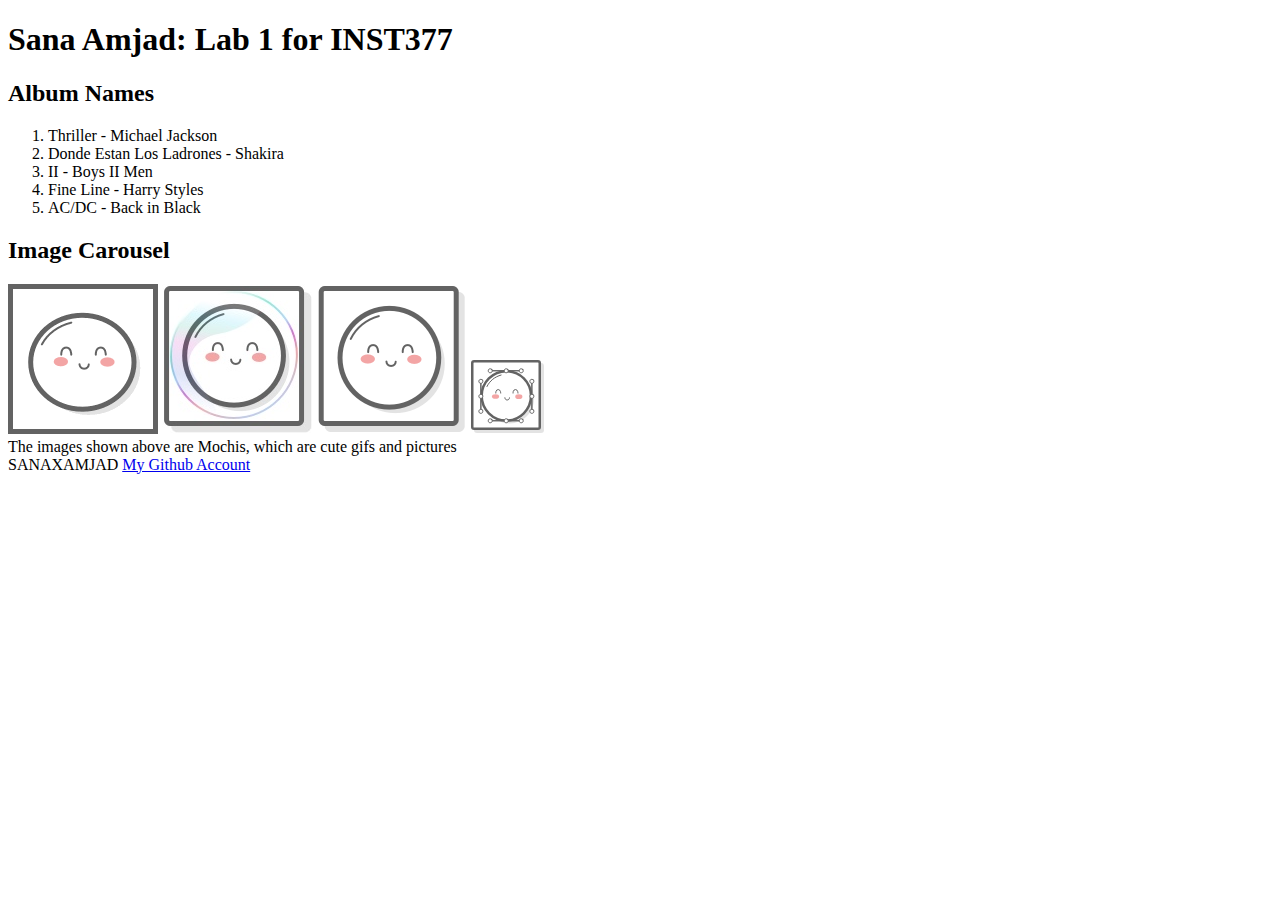
<file: client/lab_1/index.html>
<!DOCTYPE html>
<html lang="en">
   <style>
  * {
  box-sizing: border-box;
  }

  .column {
  float: left;
  width: 22%;
  padding: 10px;
  }

  /* Clearfix (clear floats) */
  .row::after {
  content: "";
  clear: both;
  display: flex;
  }
  </style>
  <title>Page Title</title>
</head>
<body>
  <h1>Sana Amjad: Lab 1 for INST377</h1>
  <h2>Album Names</h2>
  <ol>
    <li>Thriller - Michael Jackson</li>
    <li>Donde Estan Los Ladrones - Shakira</li>
    <li>II - Boys II Men</li>
    <li>Fine Line - Harry Styles</li>
    <li>AC/DC - Back in Black </li>
  </ol>

  <h2>Image Carousel</h2>
  <div class="container">
    <img src="images/mochi.gif" alt="mochi.gif">
    <img src="images/mochi.jpg" alt="mochi.jpg">
    <img src="images/mochi.png" alt="mochi.png">
    <img src="images/mochi.svg" alt="mochi.svg">
  </div>The images shown above are Mochis, which are cute gifs and pictures<br>
  SANAXAMJAD <a href="https://github.com/sanaxamjad/INST377-Lab-Work">My Github Account</a><br>
</body>
</html>
</file>
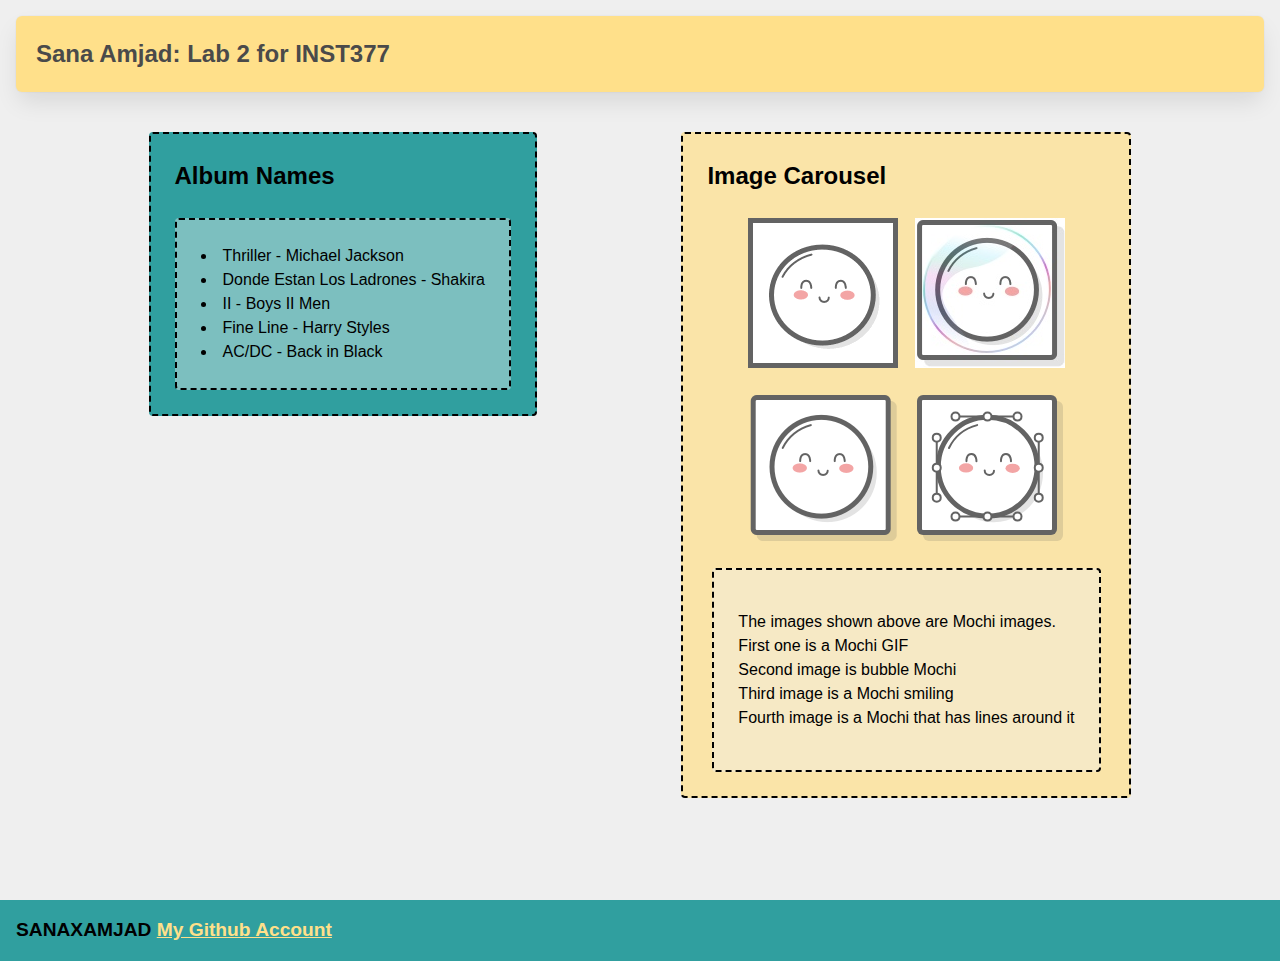
<file: client/lab_2/index.html>
<html lang="en">
<head>
  <meta charset="UTF-8">
  <meta http-equiv="X-UA-Compatible" content="IE=edge">
  <meta name="viewport" content="width=device-width, initial-scale=1.0">
  <title>Sana Amjad Lab 2</title>
  <link rel="stylesheet" href="style.css">
</head>
<body>
  <div class="wrapper">
    <header class="header"><h1>Sana Amjad: Lab 2 for INST377</h1>
  </header>
    <div class="container">
    <div class="left_section box">
  <h2>Album Names</h2>
  <div class="box"
  <ol>
    <li>Thriller - Michael Jackson</li>
    <li>Donde Estan Los Ladrones - Shakira</li>
    <li>II - Boys II Men</li>
    <li>Fine Line - Harry Styles</li>
    <li>AC/DC - Back in Black </li>
  </ol>
  </div> 
  </div>
  <div class="right_section box">
  <h2>Image Carousel</h2>
  <div class="grid">
    <img src="images/mochi.gif" alt="mochi.gif">
    <img src="images/mochi.jpg" alt="mochi.jpg">
    <img src="images/mochi.png" alt="mochi.png">
    <img src="images/mochi.svg" alt="mochi.svg">
  </div>
  <div class="box">
    <p>The images shown above are Mochi images.<br/>First one is a Mochi GIF<br/>Second image is bubble Mochi<br/>
      Third image is a Mochi smiling<br/>Fourth image is a Mochi that has lines around it
    </p>
    </div>
  </div>
</div>
</div>
<footer class="footer"<br>SANAXAMJAD <a href="https://github.com/sanaxamjad/INST377-Lab-Work">My Github Account</a><br>
</footer>
</body>
</html>
</file>
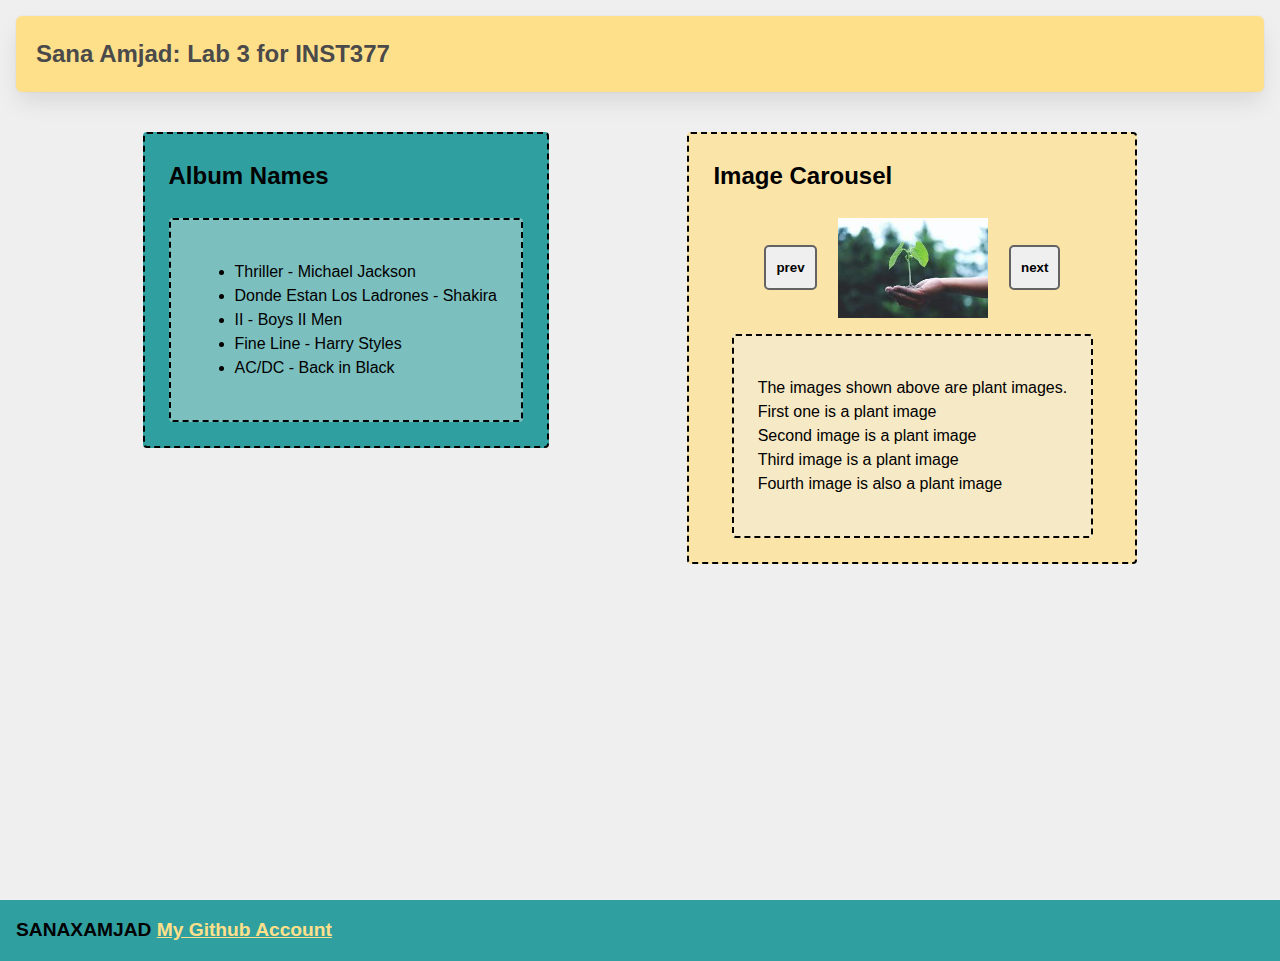
<file: client/lab_3/index.html>
<html lang="en">
<head>
  <meta charset="UTF-8">
  <meta http-equiv="X-UA-Compatible" content="IE=edge">
  <meta name="viewport" content="width=device-width, initial-scale=1.0">
  <title>Sana Amjad Lab 3</title>
  <link rel="stylesheet" href="style.css">
</head>
<body>
  <div class="wrapper">
    <header class="header">
      <h1>Sana Amjad: Lab 3 for INST377</h1>
    </header>
    <div class="container">
      <div class="left_section box">
        <h2>Album Names</h2>
        <div class="box">
          <ul>
            <li>Thriller - Michael Jackson</li>
            <li>Donde Estan Los Ladrones - Shakira</li>
            <li>II - Boys II Men</li>
            <li>Fine Line - Harry Styles</li>
            <li>AC/DC - Back in Black</li>
          </ul>
        </div>
      </div>
      <div class="right_section box">
        <h2>Image Carousel</h2>
        <div class="carousel">
          <button class="prev">prev</button>
          <div class="slides">
            <div class="carousel_item visible">
              <img id="slide_1" src="images/plant1.jpg" alt="plant1.jpg">
            </div>
            <div class="carousel_item hidden">
              <img id="slide_2" src="images/plant2.jpg" alt="plant2.jpg">
            </div>
            <div class="carousel_item hidden">
              <img id="slide_3" src="images/plant3.jpg" alt="plant3.png">
            </div>
            <div class="carousel_item hidden">
              <img id="slide_4" src="images/plant4.jpg" alt="plant4.png">
            </div>
          </div>
          <button class="next">next</button>
        </div>
        <div class="box">
          <p>The images shown above are plant images.<br/>First one is a plant image<br/>Second image is a plant image<br/>
            Third image is a plant image<br/>Fourth image is also a plant image
          </p>
        </div>
      </div>
    </div>
  </div>
  <footer class="footer">SANAXAMJAD <a href="https://github.com/sanaxamjad/INST377-Lab-Work">My Github Account</a></footer>
  <script src="script.js"></script>
</body>
</html>
</file>
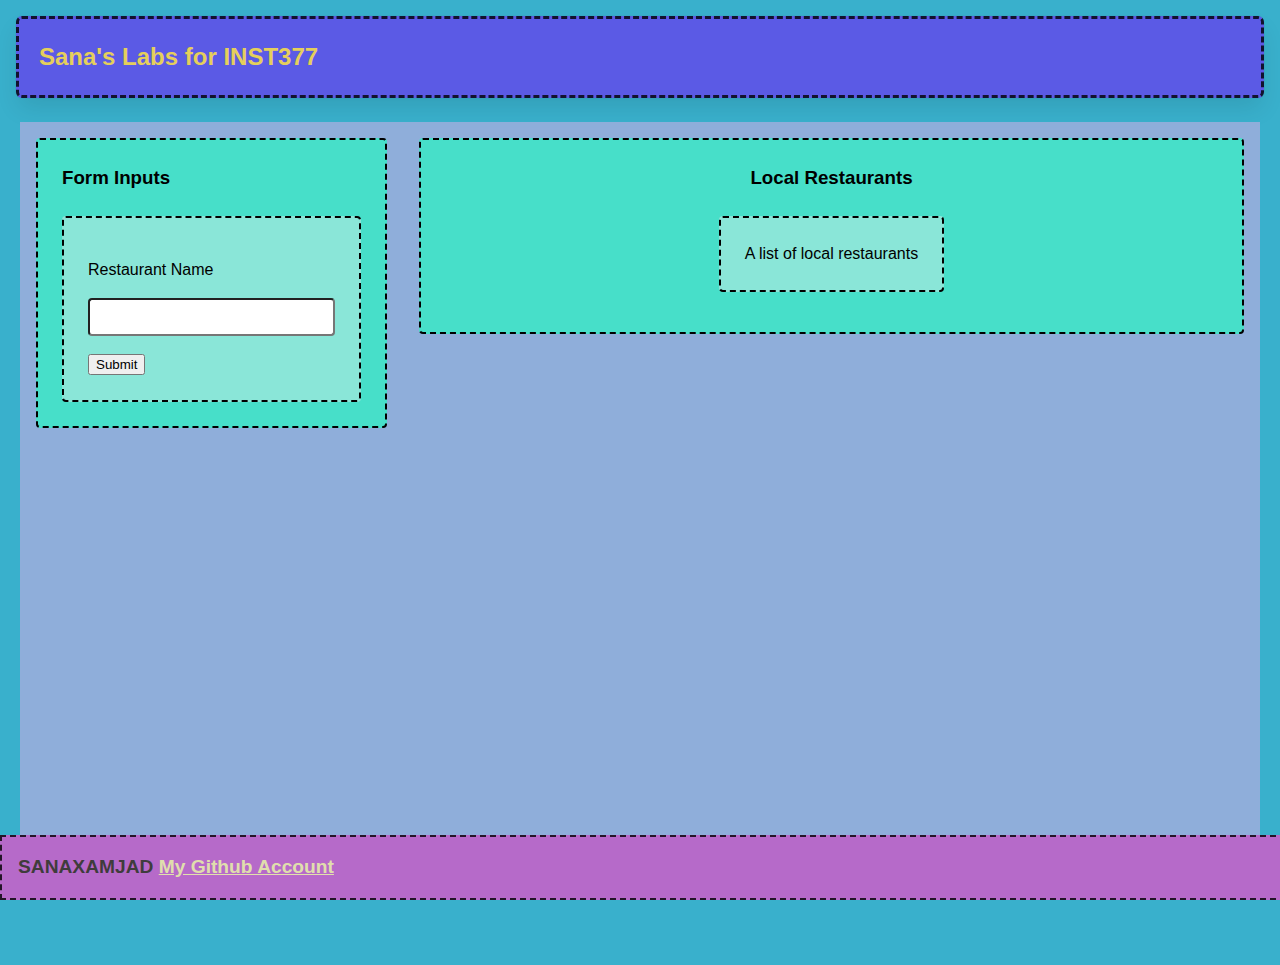
<file: client/lab_4/index.html>
<!DOCTYPE html>
<html lang="en">
  <head>
    <meta charset="UTF-8" />
    <meta http-equiv="X-UA-Compatible" content="IE=edge" />
    <meta name="viewport" content="width=device-width, initial-scale=1.0" />
    <title>Sana Amjad Lab 4</title>
    <link rel="stylesheet" href="style.css" />
  </head>
  <body>
    <div class="wrapper">
      <header class="header">
        <h1>Sana's Labs for INST377</h1>
      </header>
      <div class="container">
        <div class="left_section box">
          <h3>Form Inputs</h3>
          <div class="box">
            <p>Restaurant Name</p>
            <form action="https://data.princegeorgescountymd.gov/resource/umjn-t2iz.json">
              <label for="resto"></label>
              <input type="text" id="resto" />
              <button type="submit">Submit</button>
            </form>
          </div>
        </div>
        <div class="right_section box">
          <h3>Local Restaurants</h3>
          <div class="restaurant_list box">A list of local restaurants</div>
        </div>
      </div>
    </div>
    <footer class="footer">
      SANAXAMJAD <a href="https://github.com/sanaxamjad/INST377-Lab-Work">My Github Account</a>
    </footer>
  </body>
</html>
</file>
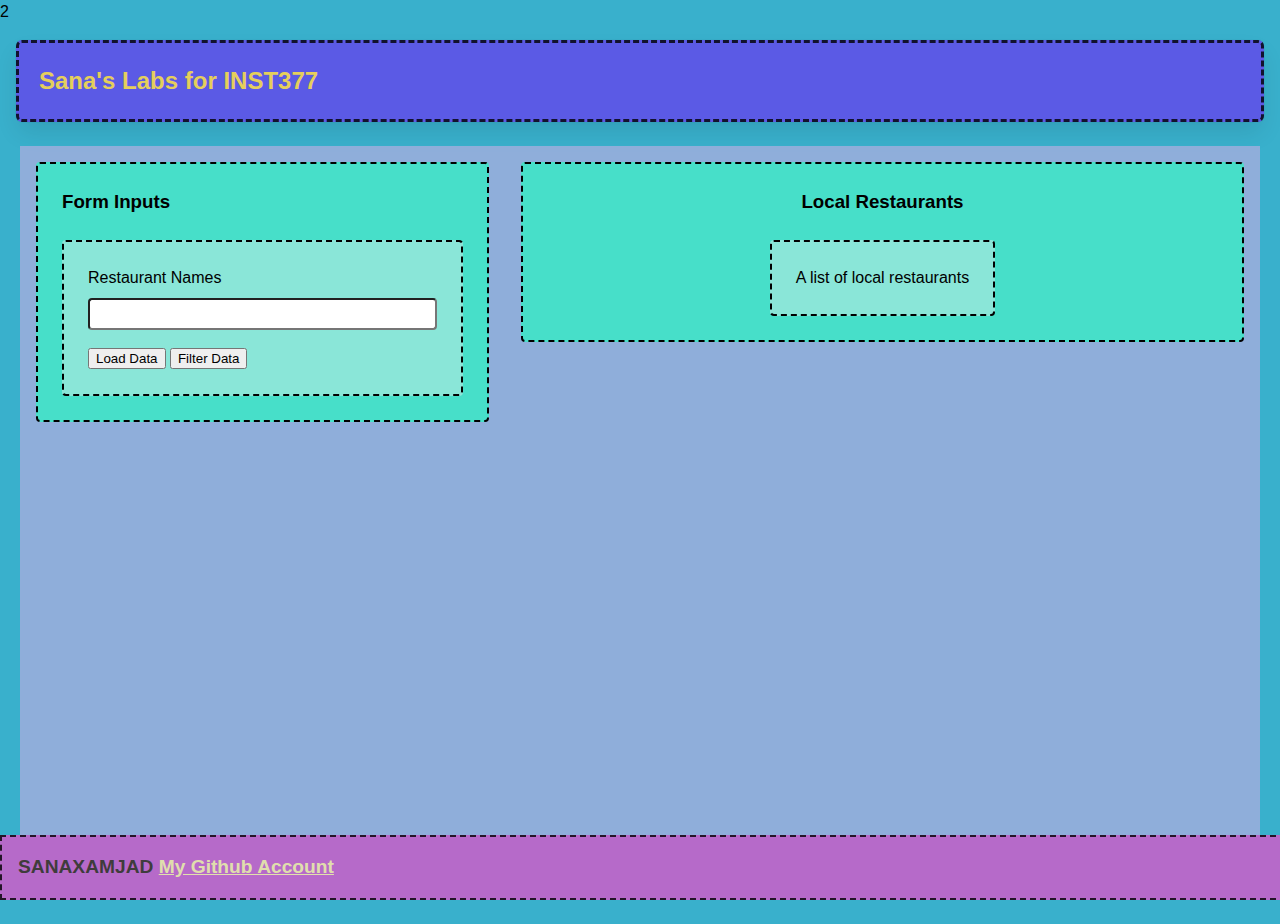
<file: client/lab_5/index.html>
2<html lang="en">
  <head>
    <meta charset="UTF-8" />
    <meta http-equiv="X-UA-Compatible" content="IE=edge" />
    <meta name="viewport" content="width=device-width, initial-scale=1.0" />
    <title>Sana Amjad Lab 5</title>
    <link rel="stylesheet" href="style.css" />
  </head>
  <body>
    <div class="wrapper">
      <header class="header">
         <h1>Sana's Labs for INST377</h1>
      </header>
      <div class="container">
        <div class="left_section box">
            <h3>Form Inputs</h3>
            <form action="https://data.princegeorgescountymd.gov/resource/umjn-t2iz.json" class="box main_form">
                <label for="resto">Restaurant Names</label>
                <input type="text" id="resto" name="resto" />
                <button type="submit">Load Data</button>
                <button type="button" class="filter_button">Filter Data</button>
            </form>
        </div>

        <div class="right_section box">
          <h3>Local Restaurants</h3>
          <div class="box">A list of local restaurants</div>
        </div>
      </div>
      <footer class="footer">
        SANAXAMJAD <a href="https://github.com/sanaxamjad/INST377-Lab-Work">My Github Account</a>
      </footer>
    </div>
    <script src="./script.js"></script>
  </body>
</html>
</file>
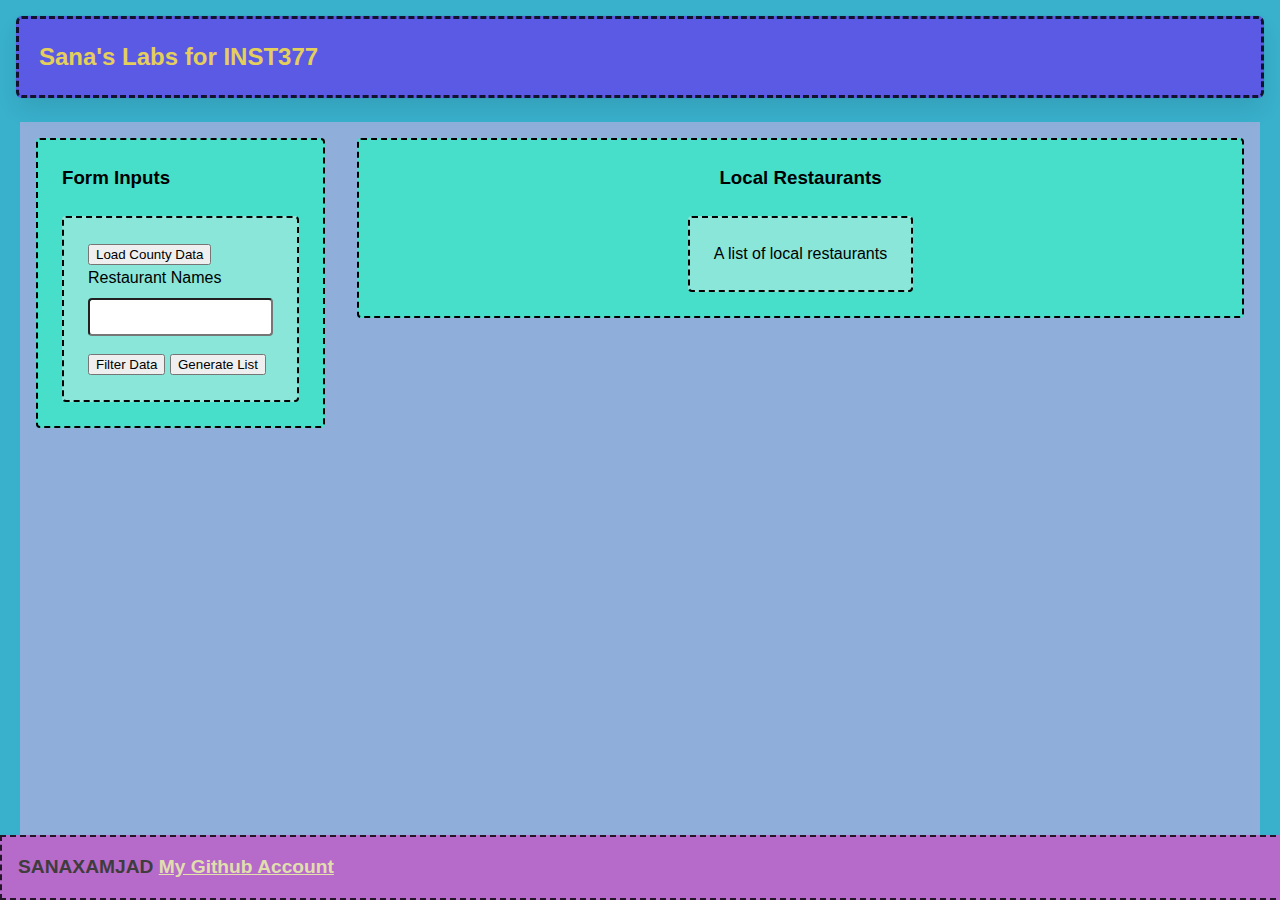
<file: client/lab_6/index.html>
<!DOCTYPE html>
<html lang="en">
  <head>
    <meta charset="UTF-8" />
    <meta http-equiv="X-UA-Compatible" content="IE=edge" />
    <meta name="viewport" content="width=device-width, initial-scale=1.0" />
    <title>Sana Amjad Lab 5</title>
    <link rel="stylesheet" href="style.css" />
  </head>
  <body>
    <div class="wrapper">
      <header class="header">
         <h1>Sana's Labs for INST377</h1>
      </header>
      <div class="container">
        <div class="left_section box">
            <h3>Form Inputs</h3>
            <form action="https://data.princegeorgescountymd.gov/resource/umjn-t2iz.json" class="main_form box">
              <button type="button" id="data_load">Load County Data</button>
              <label for="resto">Restaurant Names</label>
              <input type="text" id="resto" name="resto" /> 
              <div class="buttons">
                <button type="button" id="filter_button">Filter Data</button>
                <button type="button" id="generate">Generate List</button>
              </div>
            </form>
        </div>

        <div class="right_section box">
          <h3>Local Restaurants</h3>
          <ol class="box" id="restaurant_list">
            A list of local restaurants
          </ol>
          <div class="lds-ellipsis" id="data_load_animation"><div></div><div></div></div> 
        </div>
      </div>
      <footer class="footer">
        SANAXAMJAD <a href="https://github.com/sanaxamjad/INST377-Lab-Work">My Github Account</a>
      </footer>
    </div>
    <script src="./script.js"></script>
  </body>
  </html>
</file>
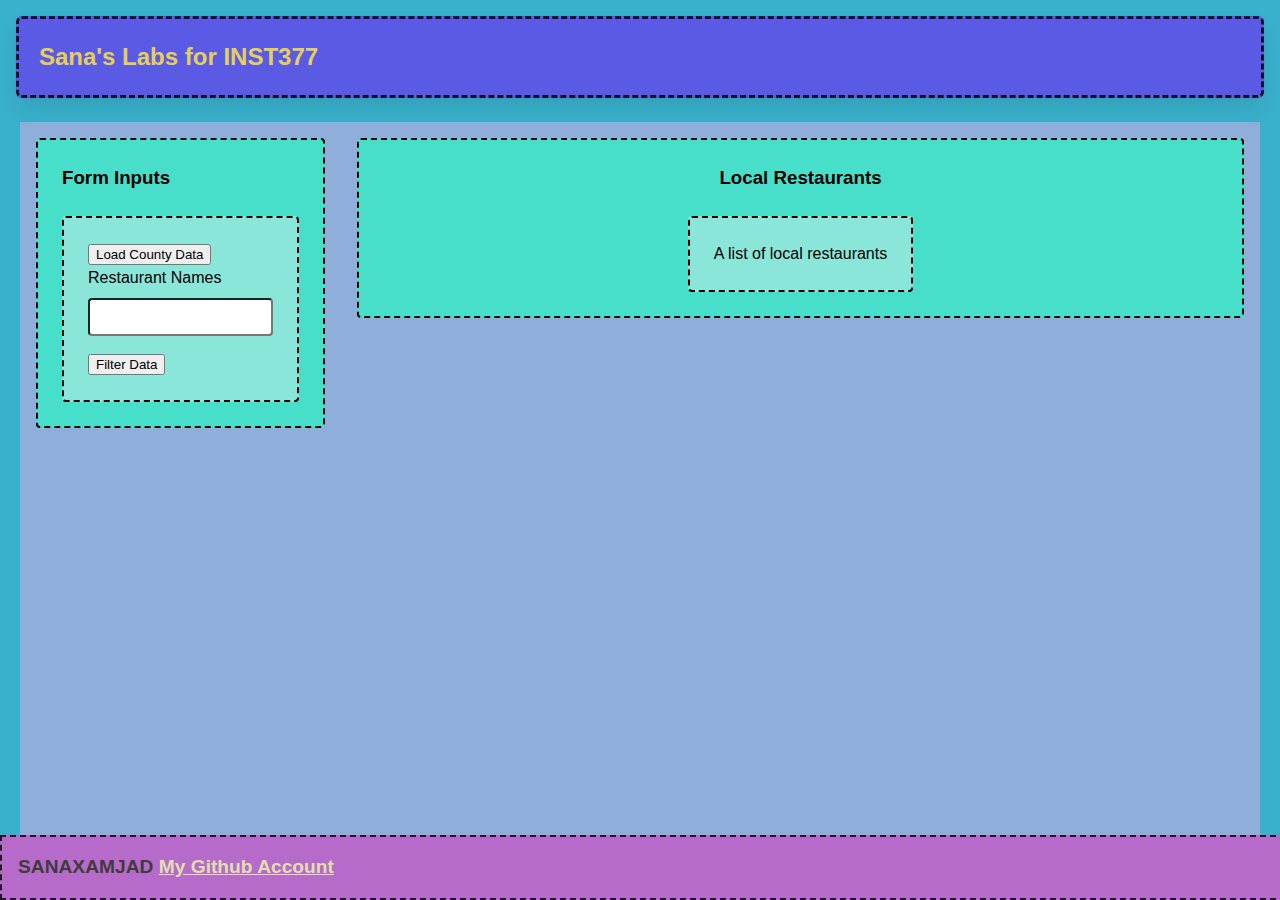
<file: client/lab_7/index.html>
<!DOCTYPE html>
<html lang="en">
  <head>
    <meta charset="UTF-8" />
    <meta http-equiv="X-UA-Compatible" content="IE=edge" />
    <meta name="viewport" content="width=device-width, initial-scale=1.0" />
    <title>Sana Amjad Lab 5</title>
    <link rel="stylesheet" href="style.css" />
  </head>
  <body>
    <div class="wrapper">
      <header class="header">
         <h1>Sana's Labs for INST377</h1>
      </header>
      <div class="container">
        <div class="left_section box">
            <h3>Form Inputs</h3>
            <form action="https://data.princegeorgescountymd.gov/resource/umjn-t2iz.json" class="main_form box">
              <button type="button" id="data_load">Load County Data</button>
              <label for="resto">Restaurant Names</label>
              <input type="text" id="resto" name="resto" /> 
              <div class="buttons">
                <button type="button" id="filter_button">Filter Data</button>
                <button type="button" id="generate" class= "hidden" >Generate List</button>
              </div>
            </form>
        </div>

        <div class="right_section box">
          <h3>Local Restaurants</h3>
          <ol class="box" id="restaurant_list">
            A list of local restaurants
          </ol>
          <div class="lds-ellipsis" id="data_load_animation"><div></div><div></div></div> 
        </div>
      </div>
      <footer class="footer">
        SANAXAMJAD <a href="https://github.com/sanaxamjad/INST377-Lab-Work">My Github Account</a>
      </footer>
    </div>
    <script src="./script.js"></script>
  </body>
  </html>
</file>
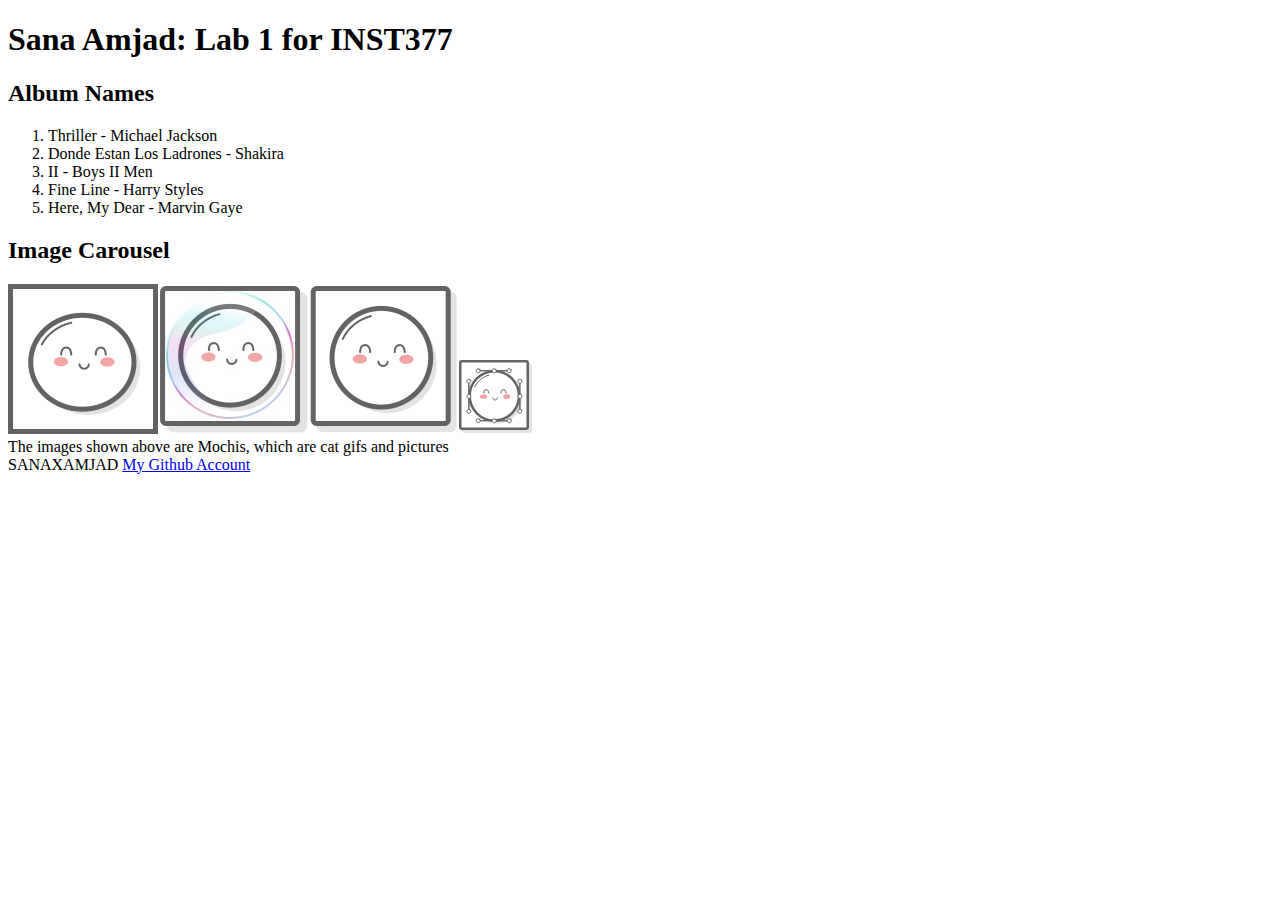
<file: client/lab_1/Lab1377.html>
<!DOCTYPE html>
<html lang="en">
   <style>
  * {
  box-sizing: border-box;
  }

  .column {
  float: left;
  width: 22%;
  padding: 10px;
  }

  /* Clearfix (clear floats) */
  .row::after {
  content: "";
  clear: both;
  display: flex;
  }
  </style>
  <title>Page Title</title>
</head>
<body>
  <h1>Sana Amjad: Lab 1 for INST377</h1>
  <h2>Album Names</h2>
  <ol>
    <li>Thriller - Michael Jackson</li>
    <li>Donde Estan Los Ladrones - Shakira</li>
    <li>II - Boys II Men</li>
    <li>Fine Line - Harry Styles</li>
    <li>Here, My Dear - Marvin Gaye</li>
  </ol>

  <h2>Image Carousel</h2>
  <div class="container"><img src="images/mochi.gif" alt="mochi.gif"><img src="images/mochi.jpg" alt="mochi.jpg"><img src="images/mochi.png" alt="mochi.png"><img src="images/mochi.svg" alt="mochi.png"></div>The images shown above are Mochis, which are cat gifs and pictures<br>
  SANAXAMJAD <a href="https://sanaxamjad.github.io/INST377-Lab-Work/">My Github Account</a><br>
</body>
</html>
</file>
<file: client/lab_2/style.css>
* {
  box-sizing: border-box;
}

/* 
  These rules apply to actual HTML elements with no labelling!
  So: they style the tags directly
*/

html {
  background-color: #fff;
  font-size: 16px;
  min-width: 300px;
  overflow-x: hidden;
  overflow-y: scroll;

  /* these are specific to different browsers */
  -moz-osx-font-smoothing: grayscale;
  -webkit-font-smoothing: antialiased;
  text-rendering: optimizeLegibility;
  -webkit-text-size-adjust: 100%;
  -moz-text-size-adjust: 100%;
  text-size-adjust: 100%;
}

body {
  margin: 0;
  padding: 0;

  font-family: ‘Segoe UI’, Candara, ‘Bitstream Vera Sans’, ‘DejaVu Sans’, ‘Bitsream Vera Sans’, ‘Trebuchet MS’, Verdana, ‘Verdana Ref’, sans-serif;
  font-weight: 400;
  line-height: 1.5;
  background-color: rgb(239, 239, 239);
}


a {
  display: inline-block;
  text-decoration: none;
}

h2 {
  margin:0;
  padding:0;
  padding-bottom:1.5rem;
}

form {
  accent-color: hsla(120, 100%, 50%, 0.482);
}

/*
  - These styles use 'class names'
  - You can apply them by using the 'class' attribute on your HTML
  - like this: <div class="wrapper">
  - note that the period vanishes there!
*/


.wrapper {
  min-height: 100vh;
  display: flex;
  flex-direction: column;
  margin: 0;
  flex: 1;
}

.container {
  margin: 0 20px;
  display: flex;
  justify-content: space-evenly;
  align-items: start;
  flex:1;
}

.header {
  padding-top: 1rem;
  padding-left: 1rem;
  padding-right: 1rem;
  padding-bottom: 1.5rem;
}


/*
  This rule implies that the H1 tag lives within another HTML tag
  It "inherits" some rules from the above
  Those rules won't apply to an h1 that's outside a block with the class of 'header'
*/

.header h1 {
  display: block;
  /* this will push other blocks out of the way */

  /* colors */
  background-color: #ffe08a;
  color: #4a4a4a;

  /* shapes */
  border-radius: 6px;
  font-size: 1.5rem;
  padding: 1.25rem;
  margin:0; /* removing the margin on h1 tags means the header pins to the top if we move it around */


  /* box-shadows are fancy */
  box-shadow: 0 0.5em 1em -0.125em rgb(10 10 10 / 10%), 0 0 0 1px rgb(10 10 10 / 2%);
}


/*
  Rules can be combined on a block to apply the 'cascade' in order
  So you can use two classnames in a single class attribute
  like: <div class="box section">

  Rules may combine in unexpected ways - remember that the LAST thing written in this file will have "priority"
  And will be what displays in your client
*/

.box {
  background-color: rgba(239, 239, 239, 0.40);
  border: 2px dashed;
  border-radius: 4px;

  width: fit-content;
  height:fit-content;
  padding: 1.5rem;
  margin: 0 auto;
}

.left_section {
  background-color: rgba(0, 139, 139, 0.8);
  flex: 0 1 auto;
  margin: 1rem;
  padding: 1.5rem;
}

.right_section {
  background-color: rgba(255, 224, 138, 0.7);
  flex: 1 2 auto;
  margin: 1rem;
  align-items: normal;
  max-width: 450px;
}

/*
  This block is actually dependent on the "container" block having a flex set on it
  and the "wrapper" block displaying as a flex column with a "vertical height" (vh) of 100.
  That serves to cram the footer to the bottom of the page.
*/

.footer {
  flex-shrink: 0;
  padding: 1rem;
  background-color: rgba(0, 139, 139, 0.8);
  font-size: 1.2rem;
  font-weight: 600;
}

.footer a {
  color: rgba(255, 224, 138, 1);
  text-decoration: underline;
}

/*
  This is an example of a 'pseudoclass'
  In this instance, it says what to do if a mouse hovers over a link
  This is pretty desktop-specific, since there's no hover function on touchscreens
*/
.footer a:hover {
  /* Hue, saturation, luminosity, alpha */
  background-color: hsla(0, 0%, 90%, 0.15);
  /* red, green, blue, alpha */
  color: rgb(246, 169, 93);
  text-decoration: none;
}

.subtitle {
  color: rgba(0, 0, 0, 0.8);
  margin: 0px;
  margin-bottom: 5px;
}


/* Deploy this with images as direct "children" and the images should pop into shape */
.grid {
  display: flex;
  justify-content: space-evenly;
  flex-flow: wrap;
  width: 350px;
  height: 350px;
  margin: 0 auto;
}

.grid img {
  width: 150px;
  height: 150px;
}
</file>
<file: client/lab_3/style.css>
* {
  box-sizing: border-box;
}

/* 
  These rules apply to actual HTML elements with no labelling!
  So: they style the tags directly
*/

html {
  background-color: #fff;
  font-size: 16px;
  min-width: 300px;
  overflow-x: hidden;
  overflow-y: scroll;

  /* these are specific to different browsers */
  -moz-osx-font-smoothing: grayscale;
  -webkit-font-smoothing: antialiased;
  text-rendering: optimizeLegibility;
  -webkit-text-size-adjust: 100%;
  -moz-text-size-adjust: 100%;
  text-size-adjust: 100%;
}

body {
  margin: 0;
  padding: 0;

  font-family: ‘Segoe UI’, Candara, ‘Bitstream Vera Sans’, ‘DejaVu Sans’, ‘Bitsream Vera Sans’, ‘Trebuchet MS’, Verdana, ‘Verdana Ref’, sans-serif;
  font-weight: 400;
  line-height: 1.5;
  background-color: rgb(239, 239, 239);
}


a {
  display: inline-block;
  text-decoration: none;
}

h2 {
  margin:0;
  padding:0;
  padding-bottom:1.5rem;
}

form {
  accent-color: hsla(120, 100%, 50%, 0.482);
}

/*
  - These styles use 'class names'
  - You can apply them by using the 'class' attribute on your HTML
  - like this: <div class="wrapper">
  - note that the period vanishes there!
*/


.wrapper {
  min-height: 100vh;
  display: flex;
  flex-direction: column;
  margin: 0;
  flex: 1;
}

.container {
  margin: 0 20px;
  display: flex;
  justify-content: space-evenly;
  align-items: start;
  flex:1;
}

.header {
  padding-top: 1rem;
  padding-left: 1rem;
  padding-right: 1rem;
  padding-bottom: 1.5rem;
}


/*
  This rule implies that the H1 tag lives within another HTML tag
  It "inherits" some rules from the above
  Those rules won't apply to an h1 that's outside a block with the class of 'header'
*/

.header h1 {
  display: block;
  /* this will push other blocks out of the way */

  /* colors */
  background-color: #ffe08a;
  color: #4a4a4a;

  /* shapes */
  border-radius: 6px;
  font-size: 1.5rem;
  padding: 1.25rem;
  margin:0; /* removing the margin on h1 tags means the header pins to the top if we move */


  /* box-shadows are fancy */
  box-shadow: 0 0.5em 1em -0.125em rgb(10 10 10 / 10%), 0 0 0 1px rgb(10 10 10 / 2%);
}


/*
  Rules can be combined on a block to apply the 'cascade' in order
  So you can use two classnames in a single class attribute
  like: <div class="box section">

  Rules may combine in unexpected ways - remember that the LAST thing written in this file will have "priority"
  And will be what displays in your client
*/

.box {
  background-color: rgba(239, 239, 239, 0.40);
  border: 2px dashed;
  border-radius: 4px;

  width: fit-content;
  height:fit-content;
  padding: 1.5rem;
  margin: 0 auto;
}

.left_section {
  background-color: rgba(0, 139, 139, 0.8);
  flex: 0 1 auto;
  margin: 1rem;
  padding: 1.5rem;
}

.right_section {
  background-color: rgba(255, 224, 138, 0.7);
  flex: 1 2 auto;
  margin: 1rem;
  align-items: center;
  max-width: 450px;
}

/*
  This block is actually dependent on the "container" block having a flex set on it
  and the "wrapper" block displaying as a flex column with a "vertical height" (vh) of 100.
  That serves to cram the footer to the bottom of the page.
*/

.footer {
  flex-shrink: 0;
  padding: 1rem;
  background-color: rgba(0, 139, 139, 0.8);
  font-size: 1.2rem;
  font-weight: 600;
}

.footer a {
  color: rgba(255, 224, 138, 1);
  text-decoration: underline;
}

/*
  This is an example of a 'pseudoclass'
  In this instance, it says what to do if a mouse hovers over a link
  This is pretty desktop-specific, since there's no hover function on touchscreens
*/
.footer a:hover {
  /* Hue, saturation, luminosity, alpha */
  background-color: hsla(0, 0%, 90%, 0.15);
  /* red, green, blue, alpha */
  color: rgb(246, 169, 93);
  text-decoration: none;
}

.subtitle {
  color: rgba(0, 0, 0, 0.8);
  margin: 0px;
  margin-bottom: 5px;
}


/* Deploy this with images as direct "children" and the images should pop into shape */
.grid {
  display: flex;
  justify-content: space-evenly;
  flex-flow: wrap;
  width: 350px;
  height: 350px;
  margin: 0 auto;
}

.grid img {
  width: 150px;
  height: 150px;
}


/* Carousel */
div.carousel {
  max-width: 300px;
  overflow: hidden;
  text-align: center;
  display: flex;
  flex-direction: row;
  align-items: center;
  justify-content: space-between;
  margin: 0 auto;
  margin-bottom: 1rem;
}

.carousel .slides {
  display: flex;
  overflow-x: auto;
  scroll-snap-type: x mandatory;
  scroll-behavior: smooth;
  -webkit-overflow-scrolling: touch;
}

/* .carousel_item, */
.hidden {
  display: none;
}

.visible {
  display: block;
}

.carousel_item img {
  width: 150px; 
}

.prev,
.next {
  border: none;
  margin: 2px;
  text-align: center;
  border-radius: 5px;
  font-weight: bold;
  height: 45px;
  padding: 10px;
  line-height: 0; /* This centers a button's text! */
  border: 2px solid rgb(99,99,99); /* shorthand for how to do a border */
}

.prev:focus,
.next:focus {
  margin: 0;
  background-color: #998080;
}

.prev:hover,
.next:hover {
  background-color: #FFB133;
}
</file>
<file: client/lab_4/style.css>
add the sticky footer in this code 
* {
  box-sizing: border-box;
}

/* 
  These rules apply to actual HTML elements with no labelling!
  So: they style the tags directly
*/

html {
  background-color: #fff;
  font-size: 16px;
  min-width: 300px;
  overflow-x: hidden;
  overflow-y: scroll;

  /* these are specific to different browsers */
  -moz-osx-font-smoothing: grayscale;
  -webkit-font-smoothing: antialiased;
  text-rendering: optimizeLegibility;
  -webkit-text-size-adjust: 100%;
  -moz-text-size-adjust: 100%;
  text-size-adjust: 100%;
}

body {
  margin: 0;
  padding: 0;

  font-family: ‘Segoe UI’, Candara, ‘Bitstream Vera Sans’, ‘DejaVu Sans’, ‘Bitsream Vera Sans’, ‘Trebuchet MS’, Verdana, ‘Verdana Ref’, sans-serif;
  font-weight: 400;
  line-height: 1.5;
  background-color: rgb(57, 176, 204);
}


a {
  display: inline-block;
  text-decoration: none;
}

h2, h3 {
  margin:0;
  padding:0;
  padding-bottom:1.5rem;
}

form {
  accent-color: hsla(120, 100%, 50%, 0.482);
}

/*
  - These styles use 'class names'
  - You can apply them by using the 'class' attribute on your HTML
  - like this: <div class="wrapper">
  - note that the period vanishes there!
*/

/*
div{
  border:2px dashed rgba(0, 0, 0, 0.8);
}
*/

.wrapper {
  min-height: 100vh;
  display: flex;
  flex-direction: column;
  margin: 0;
  flex: 1;
}

.container {
  background-color: rgba(189, 173, 226, 0.65);
  margin: 0 20px;
  display: flex;
  justify-content: space-evenly;
  align-items: start;
  flex:1;
}

.header {
  padding-top: 1rem;
  padding-left: 1rem;
  padding-right: 1rem;
  padding-bottom: 1.5rem;
}


/*
  This rule implies that the H1 tag lives within another HTML tag
  It "inherits" some rules from the above
  Those rules won't apply to an h1 that's outside a block with the class of 'header'
*/

.header h1 {
  display: block;
  /* this will push other blocks out of the way */

  /* colors */
  background-color: #5b5ae5;
  color: #e5cf5b; 

  /* shapes */
  border-radius: 6px;
  font-size: 1.5rem;
  padding: 1.25rem;
  margin:0; /* removing the margin on h1 tags means the header pins to the top if we move */

  border:3px dashed rgba(0, 0, 0, 0.8); /* for the dashed box around the header */

  /* box-shadows are fancy */
  box-shadow: 0 0.5em 1em -0.125em rgb(10 10 10 / 10%), 0 0 0 1px rgb(10 10 10 / 2%);
}


/*
  Rules can be combined on a block to apply the 'cascade' in order
  So you can use two classnames in a single class attribute
  like: <div class="box section">

  Rules may combine in unexpected ways - remember that the LAST thing written in this file will have "priority"
  And will be what displays in your client
*/

.box {
  background-color: rgba(239, 239, 239, 0.40);
  border: 2px dashed;
  border-radius: 4px;

  width: fit-content;
  height:fit-content;
  padding: 1.5rem;
  margin: 0 auto;
}

.left_section {
  background-color: rgba(52, 235, 196, 0.8);
  flex: 0 1 auto;
  margin: 1rem;
  padding: 1.5rem;
}

.right_section {
  background-color: rgba(52, 235, 196, 0.8);
  flex: 1 2 auto;
  margin: 1rem;
  align-items: center;
  justify-content: center;
  display: flex;
  flex-direction: column;
}

/*
  This block is actually dependent on the "container" block having a flex set on it
  and the "wrapper" block displaying as a flex column with a "vertical height" (vh) of 100.
  That serves to cram the footer to the bottom of the page.
*/

.footer {
	flex-shrink: 0;
	padding: 1rem;
	background-color: #b66ac9;
	color: #3f3c3c;
	font-size: 1.2rem;
	font-weight: 600;
	border:2px dashed rgba(0, 0, 0, 0.8);
	position: sticky;
	bottom: 0;
	width: 100%;
  }

.footer a {
 color: rgba(237, 255, 165, 0.8);
  text-decoration: underline;
}

/*
  This is an example of a 'pseudoclass'
  In this instance, it says what to do if a mouse hovers over a link
  This is pretty desktop-specific, since there's no hover function on touchscreens
*/
.footer a:hover {
  /* Hue, saturation, luminosity, alpha */
  background-color: hsla(0, 0%, 90%, 0.15);
  /* red, green, blue, alpha */
  color: rgb(187, 51, 240);
  text-decoration: none;
}

.subtitle {
  color: rgba(0, 0, 0, 0.8);
  margin: 0px;
  margin-bottom: 5px;
}


/* Deploy this with images as direct "children" and the images should pop into shape */
.grid {
  display: flex;
  justify-content: space-evenly;
  flex-flow: wrap;
  width: 350px;
  height: 350px;
  margin: 0 auto;
}

.grid img {
  width: 150px;
  height: 150px;
}


/* Carousel */
div.restaurant_list {
  max-width: 300px;
  overflow: hidden;
  text-align: center;
  display: flex;
  flex-direction: row;
  align-items: center;
  justify-content: space-between;
  margin: 0 auto;
  margin-bottom: 1rem;
}

.carousel .slides {
  display: flex;
  overflow-x: auto;
  scroll-snap-type: x mandatory;
  scroll-behavior: smooth;
  -webkit-overflow-scrolling: touch;
}

/* .carousel_item, */
.hidden {
  display: none;
}

.visible {
  display: block;
}

.carousel_item img {
  /* 
    Setting width, rather than max-width or min-width,
    means annoying pop-ins won't happen
    but it also means you need to format your images to be compatible
    or they will stretch weird

    - try a tall one and see what happens
    - change the height on a fixed image size and see what happens
    - now make sure that images are _always_ square
    - ... there's a reason crop tools are popular in image editors
   */
  width: 150px; 
}

.prev,
.next
 {
  border: none;
  margin: 2px;
  text-align: center;
  border-radius: 5px;
  font-weight: bold;
  height: 45px;
  padding: 10px;
  line-height: 0; /* This centers a button's text! */
  border: 2px solid rgb(99,99,99); /* shorthand for how to do a border */
}

.prev:focus,
.next:focus {
  margin: 0;
  /* Pick a good border colour and check out how it works with your buttons */
}

.prev:hover,
.next:hover
{

}


/*
Form Styles
*/

form input {
    /* This is a hack to make sure our boxes line up with one another nicely */
    width: 100%;
    width: -moz-available;          /* WebKit-based browsers will ignore this. */
    width: -webkit-fill-available;  /* Mozilla-based browsers will ignore this. */
    width: fill-available;

    /* here we are setting white space correctly */
    margin-bottom: 1rem;
    height: 2rem;
    border-radius: 4px;
  }

  form label {
    width: 100%;
    width: -moz-available;          /* WebKit-based browsers will ignore this. */
    width: -webkit-fill-available;  /* Mozilla-based browsers will ignore this. */
    width: fill-available;
    align-items: flex-start;

    display: block; /* this turns the label text into a box we can set margins on */
    margin-bottom: 0.5rem;
  }

/* How To Write A Media Query For Small Screens */

@media only screen and (max-width: 736px){
    /* Rules in here will only apply when a screen is the correct size */
    /* check it out by using your developer tools to shrink your screen-size */
    .container {
      background-color: rgba(189, 173, 226, 0.65);
      flex-direction: column;
      justify-content: center;
      align-items: center;
    }
	.right_section{
		align-items: flex-start
	}


}
</file>
<file: client/lab_5/style.css>
/* CSS instructions for Lab 5 */
/* Bring in your successful CSS from week 4 */
/* In your #map rule, set map to display:none; to temporarily hide your map box */
add the sticky footer in this code 
* {
  box-sizing: border-box;
}

/* 
  These rules apply to actual HTML elements with no labelling!
  So: they style the tags directly
*/

html {
  background-color: #fff;
  font-size: 16px;
  min-width: 300px;
  overflow-x: hidden;
  overflow-y: scroll;

  /* these are specific to different browsers */
  -moz-osx-font-smoothing: grayscale;
  -webkit-font-smoothing: antialiased;
  text-rendering: optimizeLegibility;
  -webkit-text-size-adjust: 100%;
  -moz-text-size-adjust: 100%;
  text-size-adjust: 100%;
}

body {
  margin: 0;
  padding: 0;

  font-family: ‘Segoe UI’, Candara, ‘Bitstream Vera Sans’, ‘DejaVu Sans’, ‘Bitsream Vera Sans’, ‘Trebuchet MS’, Verdana, ‘Verdana Ref’, sans-serif;
  font-weight: 400;
  line-height: 1.5;
  background-color: rgb(57, 176, 204);
}


a {
  display: inline-block;
  text-decoration: none;
}

h2, h3 {
  margin:0;
  padding:0;
  padding-bottom:1.5rem;
}

form {
  accent-color: hsla(120, 100%, 50%, 0.482);
}

/*
  - These styles use 'class names'
  - You can apply them by using the 'class' attribute on your HTML
  - like this: <div class="wrapper">
  - note that the period vanishes there!
*/

/*
div{
  border:2px dashed rgba(0, 0, 0, 0.8);
}
*/

.wrapper {
  min-height: 100vh;
  display: flex;
  flex-direction: column;
  margin: 0;
  flex: 1;
}

.container {
  background-color: rgba(189, 173, 226, 0.65);
  margin: 0 20px;
  display: flex;
  justify-content: space-evenly;
  align-items: start;
  flex:1;
}

.header {
  padding-top: 1rem;
  padding-left: 1rem;
  padding-right: 1rem;
  padding-bottom: 1.5rem;
}


/*
  This rule implies that the H1 tag lives within another HTML tag
  It "inherits" some rules from the above
  Those rules won't apply to an h1 that's outside a block with the class of 'header'
*/

.header h1 {
  display: block;
  /* this will push other blocks out of the way */

  /* colors */
  background-color: #5b5ae5;
  color: #e5cf5b; 

  /* shapes */
  border-radius: 6px;
  font-size: 1.5rem;
  padding: 1.25rem;
  margin:0; /* removing the margin on h1 tags means the header pins to the top if we move */

  border:3px dashed rgba(0, 0, 0, 0.8); /* for the dashed box around the header */

  /* box-shadows are fancy */
  box-shadow: 0 0.5em 1em -0.125em rgb(10 10 10 / 10%), 0 0 0 1px rgb(10 10 10 / 2%);
}


/*
  Rules can be combined on a block to apply the 'cascade' in order
  So you can use two classnames in a single class attribute
  like: <div class="box section">

  Rules may combine in unexpected ways - remember that the LAST thing written in this file will have "priority"
  And will be what displays in your client
*/

.box {
  background-color: rgba(239, 239, 239, 0.40);
  border: 2px dashed;
  border-radius: 4px;

  width: fit-content;
  height:fit-content;
  padding: 1.5rem;
  margin: 0 auto;
}

.left_section {
  background-color: rgba(52, 235, 196, 0.8);
  flex: 0 1 auto;
  margin: 1rem;
  padding: 1.5rem;
}

.right_section {
  background-color: rgba(52, 235, 196, 0.8);
  flex: 1 2 auto;
  margin: 1rem;
  align-items: center;
  justify-content: center;
  display: flex;
  flex-direction: column;
}

/*
  This block is actually dependent on the "container" block having a flex set on it
  and the "wrapper" block displaying as a flex column with a "vertical height" (vh) of 100.
  That serves to cram the footer to the bottom of the page.
*/

.footer {
	flex-shrink: 0;
	padding: 1rem;
	background-color: #b66ac9;
	color: #3f3c3c;
	font-size: 1.2rem;
	font-weight: 600;
	border:2px dashed rgba(0, 0, 0, 0.8);
	position: sticky;
	bottom: 0;
	width: 100%;
  }

.footer a {
 color: rgba(237, 255, 165, 0.8);
  text-decoration: underline;
}

/*
  This is an example of a 'pseudoclass'
  In this instance, it says what to do if a mouse hovers over a link
  This is pretty desktop-specific, since there's no hover function on touchscreens
*/
.footer a:hover {
  /* Hue, saturation, luminosity, alpha */
  background-color: hsla(0, 0%, 90%, 0.15);
  /* red, green, blue, alpha */
  color: rgb(187, 51, 240);
  text-decoration: none;
}

.subtitle {
  color: rgba(0, 0, 0, 0.8);
  margin: 0px;
  margin-bottom: 5px;
}


/* Deploy this with images as direct "children" and the images should pop into shape */
.grid {
  display: flex;
  justify-content: space-evenly;
  flex-flow: wrap;
  width: 350px;
  height: 350px;
  margin: 0 auto;
}

.grid img {
  width: 150px;
  height: 150px;
}


/* Carousel */
div.restaurant_list {
  max-width: 300px;
  overflow: hidden;
  text-align: center;
  display: flex;
  flex-direction: row;
  align-items: center;
  justify-content: space-between;
  margin: 0 auto;
  margin-bottom: 1rem;
}

.carousel .slides {
  display: flex;
  overflow-x: auto;
  scroll-snap-type: x mandatory;
  scroll-behavior: smooth;
  -webkit-overflow-scrolling: touch;
}

/* .carousel_item, */
.hidden {
  display: none;
}

.visible {
  display: block;
}

.carousel_item img {
  /* 
    Setting width, rather than max-width or min-width,
    means annoying pop-ins won't happen
    but it also means you need to format your images to be compatible
    or they will stretch weird

    - try a tall one and see what happens
    - change the height on a fixed image size and see what happens
    - now make sure that images are _always_ square
    - ... there's a reason crop tools are popular in image editors
   */
  width: 150px; 
}

.prev,
.next
 {
  border: none;
  margin: 2px;
  text-align: center;
  border-radius: 5px;
  font-weight: bold;
  height: 45px;
  padding: 10px;
  line-height: 0; /* This centers a button's text! */
  border: 2px solid rgb(99,99,99); /* shorthand for how to do a border */
}

.prev:focus,
.next:focus {
  margin: 0;
  /* Pick a good border colour and check out how it works with your buttons */
}

.prev:hover,
.next:hover
{

}


/*
Form Styles
*/

form input {
    /* This is a hack to make sure our boxes line up with one another nicely */
    width: 100%;
    width: -moz-available;          /* WebKit-based browsers will ignore this. */
    width: -webkit-fill-available;  /* Mozilla-based browsers will ignore this. */
    width: fill-available;

    /* here we are setting white space correctly */
    margin-bottom: 1rem;
    height: 2rem;
    border-radius: 4px;
  }

  form label {
    width: 100%;
    width: -moz-available;          /* WebKit-based browsers will ignore this. */
    width: -webkit-fill-available;  /* Mozilla-based browsers will ignore this. */
    width: fill-available;
    align-items: flex-start;

    display: block; /* this turns the label text into a box we can set margins on */
    margin-bottom: 0.5rem;
  }

/* How To Write A Media Query For Small Screens */

@media only screen and (max-width: 736px){
    /* Rules in here will only apply when a screen is the correct size */
    /* check it out by using your developer tools to shrink your screen-size */
    .container {
      background-color: rgba(189, 173, 226, 0.65);
      flex-direction: column;
      justify-content: center;
      align-items: center;
    }
	.right_section{
		align-items: flex-start
	}


}
</file>
<file: client/lab_6/style.css>
/* CSS instructions for Lab 5 */
/* Bring in your successful CSS from week 4 */
/* In your #map rule, set map to display:none; to temporarily hide your map box */
add the sticky footer in this code 
* {
  box-sizing: border-box;
}

/* 
  These rules apply to actual HTML elements with no labelling!
  So: they style the tags directly
*/

html {
  background-color: #fff;
  font-size: 16px;
  min-width: 300px;
  overflow-x: hidden;
  overflow-y: scroll;

  /* these are specific to different browsers */
  -moz-osx-font-smoothing: grayscale;
  -webkit-font-smoothing: antialiased;
  text-rendering: optimizeLegibility;
  -webkit-text-size-adjust: 100%;
  -moz-text-size-adjust: 100%;
  text-size-adjust: 100%;
}

body {
  margin: 0;
  padding: 0;

  font-family: ‘Segoe UI’, Candara, ‘Bitstream Vera Sans’, ‘DejaVu Sans’, ‘Bitsream Vera Sans’, ‘Trebuchet MS’, Verdana, ‘Verdana Ref’, sans-serif;
  font-weight: 400;
  line-height: 1.5;
  background-color: rgb(57, 176, 204);
}


a {
  display: inline-block;
  text-decoration: none;
}

h2, h3 {
  margin:0;
  padding:0;
  padding-bottom:1.5rem;
}

form {
  accent-color: hsla(120, 100%, 50%, 0.482);
}

/*
  - These styles use 'class names'
  - You can apply them by using the 'class' attribute on your HTML
  - like this: <div class="wrapper">
  - note that the period vanishes there!
*/

/*
div{
  border:2px dashed rgba(0, 0, 0, 0.8);
}
*/

.wrapper {
  min-height: 100vh;
  display: flex;
  flex-direction: column;
  margin: 0;
  flex: 1;
}

.container {
  background-color: rgba(189, 173, 226, 0.65);
  margin: 0 20px;
  display: flex;
  justify-content: space-evenly;
  align-items: start;
  flex:1;
}

.header {
  padding-top: 1rem;
  padding-left: 1rem;
  padding-right: 1rem;
  padding-bottom: 1.5rem;
}


/*
  This rule implies that the H1 tag lives within another HTML tag
  It "inherits" some rules from the above
  Those rules won't apply to an h1 that's outside a block with the class of 'header'
*/

.header h1 {
  display: block;
  /* this will push other blocks out of the way */

  /* colors */
  background-color: #5b5ae5;
  color: #e5cf5b; 

  /* shapes */
  border-radius: 6px;
  font-size: 1.5rem;
  padding: 1.25rem;
  margin:0; /* removing the margin on h1 tags means the header pins to the top if we move */

  border:3px dashed rgba(0, 0, 0, 0.8); /* for the dashed box around the header */

  /* box-shadows are fancy */
  box-shadow: 0 0.5em 1em -0.125em rgb(10 10 10 / 10%), 0 0 0 1px rgb(10 10 10 / 2%);
}


/*
  Rules can be combined on a block to apply the 'cascade' in order
  So you can use two classnames in a single class attribute
  like: <div class="box section">

  Rules may combine in unexpected ways - remember that the LAST thing written in this file will have "priority"
  And will be what displays in your client
*/

.box {
  background-color: rgba(239, 239, 239, 0.40);
  border: 2px dashed;
  border-radius: 4px;

  width: fit-content;
  height:fit-content;
  padding: 1.5rem;
  margin: 0 auto;
}

.left_section {
  background-color: rgba(52, 235, 196, 0.8);
  flex: 0 1 auto;
  margin: 1rem;
  padding: 1.5rem;
}

.right_section {
  background-color: rgba(52, 235, 196, 0.8);
  flex: 1 2 auto;
  margin: 1rem;
  align-items: center;
  justify-content: center;
  display: flex;
  flex-direction: column;
}

/*
  This block is actually dependent on the "container" block having a flex set on it
  and the "wrapper" block displaying as a flex column with a "vertical height" (vh) of 100.
  That serves to cram the footer to the bottom of the page.
*/

.footer {
	flex-shrink: 0;
	padding: 1rem;
	background-color: #b66ac9;
	color: #3f3c3c;
	font-size: 1.2rem;
	font-weight: 600;
	border:2px dashed rgba(0, 0, 0, 0.8);
	position: sticky;
	bottom: 0;
	width: 100%;
  }

.footer a {
 color: rgba(237, 255, 165, 0.8);
  text-decoration: underline;
}

/*
  This is an example of a 'pseudoclass'
  In this instance, it says what to do if a mouse hovers over a link
  This is pretty desktop-specific, since there's no hover function on touchscreens
*/
.footer a:hover {
  /* Hue, saturation, luminosity, alpha */
  background-color: hsla(0, 0%, 90%, 0.15);
  /* red, green, blue, alpha */
  color: rgb(187, 51, 240);
  text-decoration: none;
}

.subtitle {
  color: rgba(0, 0, 0, 0.8);
  margin: 0px;
  margin-bottom: 5px;
}


/* Deploy this with images as direct "children" and the images should pop into shape */
.grid {
  display: flex;
  justify-content: space-evenly;
  flex-flow: wrap;
  width: 350px;
  height: 350px;
  margin: 0 auto;
}

.grid img {
  width: 150px;
  height: 150px;
}


/* Carousel */
div.restaurant_list {
  max-width: 300px;
  overflow: hidden;
  text-align: center;
  display: flex;
  flex-direction: row;
  align-items: center;
  justify-content: space-between;
  margin: 0 auto;
  margin-bottom: 1rem;
}

.carousel .slides {
  display: flex;
  overflow-x: auto;
  scroll-snap-type: x mandatory;
  scroll-behavior: smooth;
  -webkit-overflow-scrolling: touch;
}

/* .carousel_item, */
.hidden {
  display: none;
}

.visible {
  display: block;
}

.carousel_item img {
  /* 
    Setting width, rather than max-width or min-width,
    means annoying pop-ins won't happen
    but it also means you need to format your images to be compatible
    or they will stretch weird

    - try a tall one and see what happens
    - change the height on a fixed image size and see what happens
    - now make sure that images are _always_ square
    - ... there's a reason crop tools are popular in image editors
   */
  width: 150px; 
}

.prev,
.next
 {
  border: none;
  margin: 2px;
  text-align: center;
  border-radius: 5px;
  font-weight: bold;
  height: 45px;
  padding: 10px;
  line-height: 0; /* This centers a button's text! */
  border: 2px solid rgb(99,99,99); /* shorthand for how to do a border */
}

.prev:focus,
.next:focus {
  margin: 0;
  /* Pick a good border colour and check out how it works with your buttons */
}

.prev:hover,
.next:hover
{

}


/*
Form Styles
*/

form input {
    /* This is a hack to make sure our boxes line up with one another nicely */
    width: 100%;
    width: -moz-available;          /* WebKit-based browsers will ignore this. */
    width: -webkit-fill-available;  /* Mozilla-based browsers will ignore this. */
    width: fill-available;

    /* here we are setting white space correctly */
    margin-bottom: 1rem;
    height: 2rem;
    border-radius: 4px;
  }

  form label {
    width: 100%;
    width: -moz-available;          /* WebKit-based browsers will ignore this. */
    width: -webkit-fill-available;  /* Mozilla-based browsers will ignore this. */
    width: fill-available;
    align-items: flex-start;

    display: block; /* this turns the label text into a box we can set margins on */
    margin-bottom: 0.5rem;
  }

/* How To Write A Media Query For Small Screens */

@media only screen and (max-width: 736px){
    /* Rules in here will only apply when a screen is the correct size */
    /* check it out by using your developer tools to shrink your screen-size */
    .container {
      background-color: rgba(189, 173, 226, 0.65);
      flex-direction: column;
      justify-content: center;
      align-items: center;
    }
	.right_section{
		align-items: flex-start
	}


}

.lds-ellipsis {
    display: inline-block;
    position: relative;
    width: 80px;
    height: 80px;
  }
  .lds-ellipsis div {
    position: absolute;
    top: 33px;
    width: 13px;
    height: 13px;
    border-radius: 50%;
    background: #fff;
    animation-timing-function: cubic-bezier(0, 1, 1, 0);
  }
  .lds-ellipsis div:nth-child(1) {
    left: 8px;
    animation: lds-ellipsis1 0.6s infinite;
  }
  .lds-ellipsis div:nth-child(2) {
    left: 8px;
    animation: lds-ellipsis2 0.6s infinite;
  }
  .lds-ellipsis div:nth-child(3) {
    left: 32px;
    animation: lds-ellipsis2 0.6s infinite;
  }
  .lds-ellipsis div:nth-child(4) {
    left: 56px;
    animation: lds-ellipsis3 0.6s infinite;
  }
  @keyframes lds-ellipsis1 {
    0% {
      transform: scale(0);
    }
    100% {
      transform: scale(1);
    }
  }
  @keyframes lds-ellipsis3 {
    0% {
      transform: scale(1);
    }
    100% {
      transform: scale(0);
    }
  }
  @keyframes lds-ellipsis2 {
    0% {
      transform: translate(0, 0);
    }
    100% {
      transform: translate(24px, 0);
    }
  }
</file>
<file: client/lab_7/style.css>
/* CSS instructions for Lab 5 */
/* Bring in your successful CSS from week 4 */
/* In your #map rule, set map to display:none; to temporarily hide your map box */
add the sticky footer in this code 
* {
  box-sizing: border-box;
}

/* 
  These rules apply to actual HTML elements with no labelling!
  So: they style the tags directly
*/

html {
  background-color: #fff;
  font-size: 16px;
  min-width: 300px;
  overflow-x: hidden;
  overflow-y: scroll;

  /* these are specific to different browsers */
  -moz-osx-font-smoothing: grayscale;
  -webkit-font-smoothing: antialiased;
  text-rendering: optimizeLegibility;
  -webkit-text-size-adjust: 100%;
  -moz-text-size-adjust: 100%;
  text-size-adjust: 100%;
}

body {
  margin: 0;
  padding: 0;

  font-family: ‘Segoe UI’, Candara, ‘Bitstream Vera Sans’, ‘DejaVu Sans’, ‘Bitsream Vera Sans’, ‘Trebuchet MS’, Verdana, ‘Verdana Ref’, sans-serif;
  font-weight: 400;
  line-height: 1.5;
  background-color: rgb(57, 176, 204);
}


a {
  display: inline-block;
  text-decoration: none;
}

h2, h3 {
  margin:0;
  padding:0;
  padding-bottom:1.5rem;
}

form {
  accent-color: hsla(120, 100%, 50%, 0.482);
}

/*
  - These styles use 'class names'
  - You can apply them by using the 'class' attribute on your HTML
  - like this: <div class="wrapper">
  - note that the period vanishes there!
*/

/*
div{
  border:2px dashed rgba(0, 0, 0, 0.8);
}
*/

.wrapper {
  min-height: 100vh;
  display: flex;
  flex-direction: column;
  margin: 0;
  flex: 1;
}

.container {
  background-color: rgba(189, 173, 226, 0.65);
  margin: 0 20px;
  display: flex;
  justify-content: space-evenly;
  align-items: start;
  flex:1;
}

.header {
  padding-top: 1rem;
  padding-left: 1rem;
  padding-right: 1rem;
  padding-bottom: 1.5rem;
}


/*
  This rule implies that the H1 tag lives within another HTML tag
  It "inherits" some rules from the above
  Those rules won't apply to an h1 that's outside a block with the class of 'header'
*/

.header h1 {
  display: block;
  /* this will push other blocks out of the way */

  /* colors */
  background-color: #5b5ae5;
  color: #e5cf5b; 

  /* shapes */
  border-radius: 6px;
  font-size: 1.5rem;
  padding: 1.25rem;
  margin:0; /* removing the margin on h1 tags means the header pins to the top if we move */

  border:3px dashed rgba(0, 0, 0, 0.8); /* for the dashed box around the header */

  /* box-shadows are fancy */
  box-shadow: 0 0.5em 1em -0.125em rgb(10 10 10 / 10%), 0 0 0 1px rgb(10 10 10 / 2%);
}


/*
  Rules can be combined on a block to apply the 'cascade' in order
  So you can use two classnames in a single class attribute
  like: <div class="box section">

  Rules may combine in unexpected ways - remember that the LAST thing written in this file will have "priority"
  And will be what displays in your client
*/

.box {
  background-color: rgba(239, 239, 239, 0.40);
  border: 2px dashed;
  border-radius: 4px;

  width: fit-content;
  height:fit-content;
  padding: 1.5rem;
  margin: 0 auto;
}

.left_section {
  background-color: rgba(52, 235, 196, 0.8);
  flex: 0 1 auto;
  margin: 1rem;
  padding: 1.5rem;
}

.right_section {
  background-color: rgba(52, 235, 196, 0.8);
  flex: 1 2 auto;
  margin: 1rem;
  align-items: center;
  justify-content: center;
  display: flex;
  flex-direction: column;
}

/*
  This block is actually dependent on the "container" block having a flex set on it
  and the "wrapper" block displaying as a flex column with a "vertical height" (vh) of 100.
  That serves to cram the footer to the bottom of the page.
*/

.footer {
	flex-shrink: 0;
	padding: 1rem;
	background-color: #b66ac9;
	color: #3f3c3c;
	font-size: 1.2rem;
	font-weight: 600;
	border:2px dashed rgba(0, 0, 0, 0.8);
	position: sticky;
	bottom: 0;
	width: 100%;
  }

.footer a {
 color: rgba(237, 255, 165, 0.8);
  text-decoration: underline;
}

/*
  This is an example of a 'pseudoclass'
  In this instance, it says what to do if a mouse hovers over a link
  This is pretty desktop-specific, since there's no hover function on touchscreens
*/
.footer a:hover {
  /* Hue, saturation, luminosity, alpha */
  background-color: hsla(0, 0%, 90%, 0.15);
  /* red, green, blue, alpha */
  color: rgb(187, 51, 240);
  text-decoration: none;
}

.subtitle {
  color: rgba(0, 0, 0, 0.8);
  margin: 0px;
  margin-bottom: 5px;
}


/* Deploy this with images as direct "children" and the images should pop into shape */
.grid {
  display: flex;
  justify-content: space-evenly;
  flex-flow: wrap;
  width: 350px;
  height: 350px;
  margin: 0 auto;
}

.grid img {
  width: 150px;
  height: 150px;
}


/* Carousel */
div.restaurant_list {
  max-width: 300px;
  overflow: hidden;
  text-align: center;
  display: flex;
  flex-direction: row;
  align-items: center;
  justify-content: space-between;
  margin: 0 auto;
  margin-bottom: 1rem;
}

.carousel .slides {
  display: flex;
  overflow-x: auto;
  scroll-snap-type: x mandatory;
  scroll-behavior: smooth;
  -webkit-overflow-scrolling: touch;
}

/* .carousel_item, */
.hidden {
  display: none;
}

.visible {
  display: block;
}

.carousel_item img {
  /* 
    Setting width, rather than max-width or min-width,
    means annoying pop-ins won't happen
    but it also means you need to format your images to be compatible
    or they will stretch weird

    - try a tall one and see what happens
    - change the height on a fixed image size and see what happens
    - now make sure that images are _always_ square
    - ... there's a reason crop tools are popular in image editors
   */
  width: 150px; 
}

.prev,
.next
 {
  border: none;
  margin: 2px;
  text-align: center;
  border-radius: 5px;
  font-weight: bold;
  height: 45px;
  padding: 10px;
  line-height: 0; /* This centers a button's text! */
  border: 2px solid rgb(99,99,99); /* shorthand for how to do a border */
}

.prev:focus,
.next:focus {
  margin: 0;
  /* Pick a good border colour and check out how it works with your buttons */
}

.prev:hover,
.next:hover
{

}


/*
Form Styles
*/

form input {
    /* This is a hack to make sure our boxes line up with one another nicely */
    width: 100%;
    width: -moz-available;          /* WebKit-based browsers will ignore this. */
    width: -webkit-fill-available;  /* Mozilla-based browsers will ignore this. */
    width: fill-available;

    /* here we are setting white space correctly */
    margin-bottom: 1rem;
    height: 2rem;
    border-radius: 4px;
  }

  form label {
    width: 100%;
    width: -moz-available;          /* WebKit-based browsers will ignore this. */
    width: -webkit-fill-available;  /* Mozilla-based browsers will ignore this. */
    width: fill-available;
    align-items: flex-start;

    display: block; /* this turns the label text into a box we can set margins on */
    margin-bottom: 0.5rem;
  }

/* How To Write A Media Query For Small Screens */

@media only screen and (max-width: 736px){
    /* Rules in here will only apply when a screen is the correct size */
    /* check it out by using your developer tools to shrink your screen-size */
    .container {
      background-color: rgba(189, 173, 226, 0.65);
      flex-direction: column;
      justify-content: center;
      align-items: center;
    }
	.right_section{
		align-items: flex-start
	}


}
</file>
